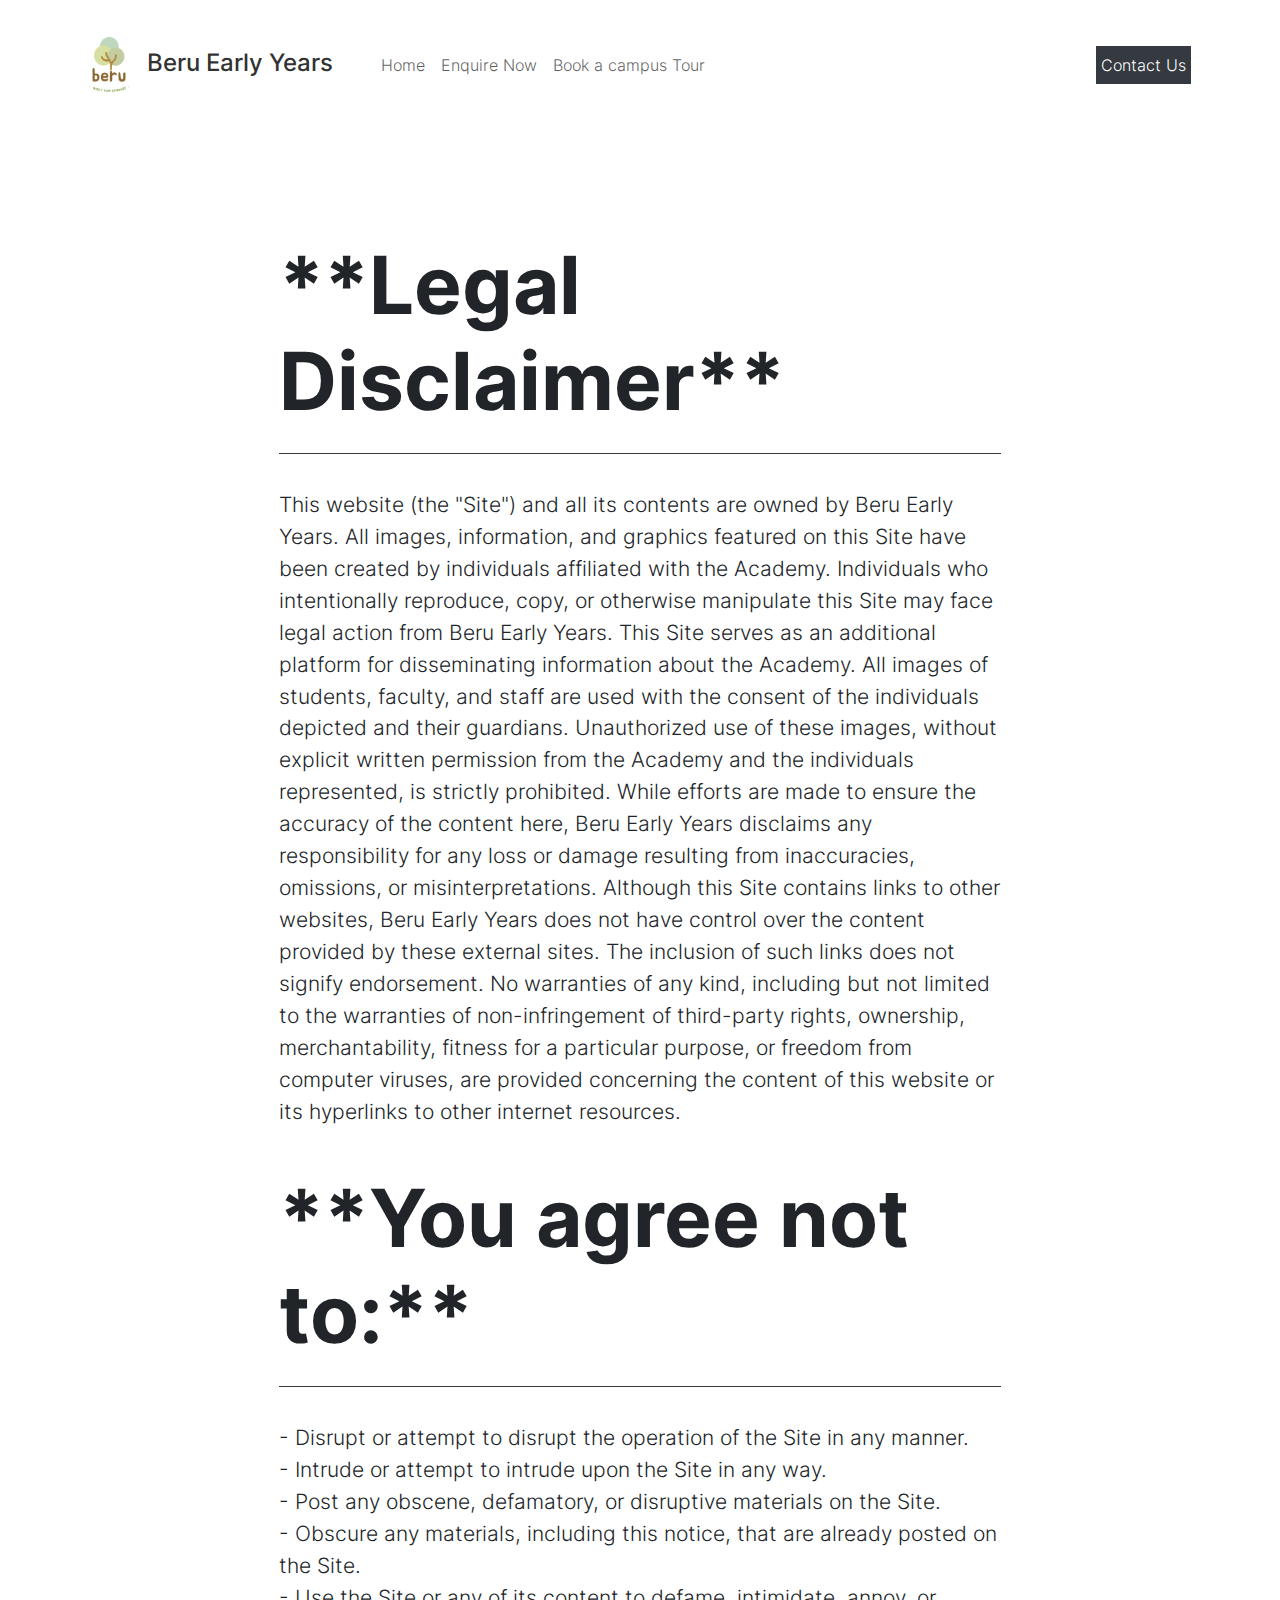
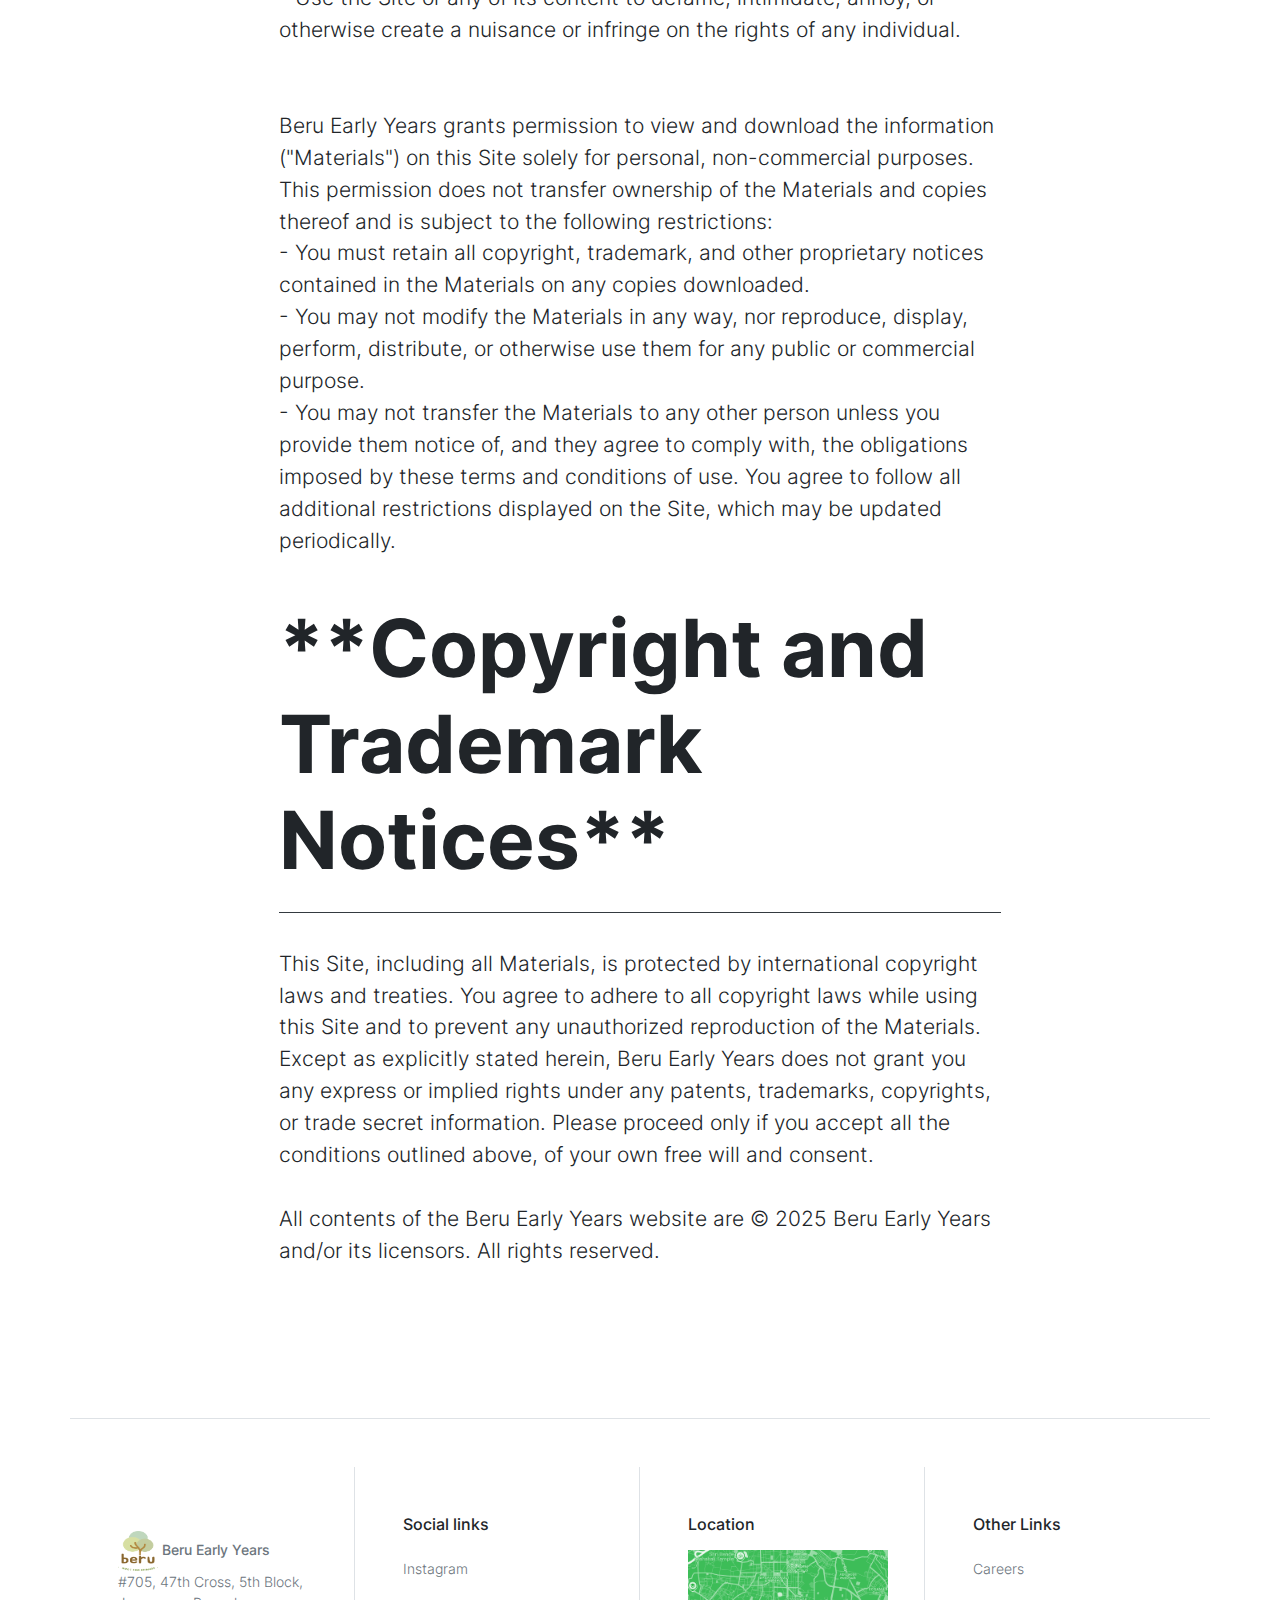
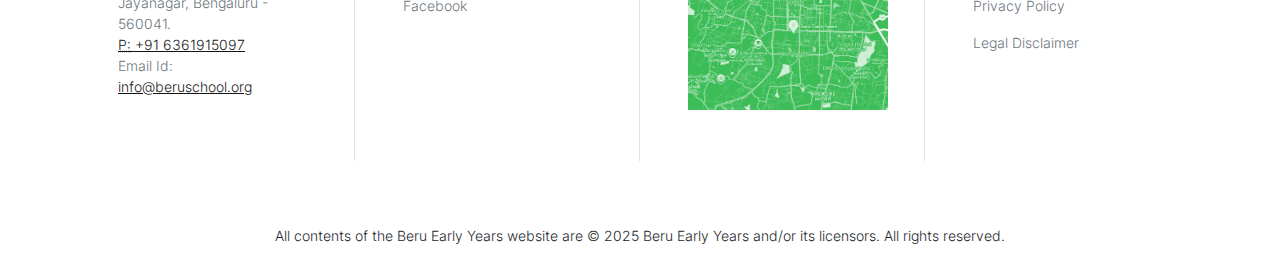
<file: legal_disclaimer.html>
<!doctype html>
<html class="h-100" lang="en">

<head>
  <meta charset="utf-8">
  <meta name="viewport" content="width=device-width,initial-scale=1,shrink-to-fit=no">
  
  <link rel="apple-touch-icon" sizes="180x180" href="img/apple-touch-icon.png">
  <link rel="icon" type="image/png" sizes="32x32" href="img/favicon-32x32.png">
  <link rel="icon" type="image/png" sizes="16x16" href="img/favicon-16x16.png">
  <link rel="icon" type="image/png" sizes="96x96" href="img/favicon.png">
  <meta name="author" content="Holger Koenemann">
  <meta name="generator" content="Eleventy v2.0.0">
  <meta name="HandheldFriendly" content="true">
  <title>Plain Content Sample Page</title>
  <link rel="stylesheet" href="css/theme.min.css">

  <style>
    /* inter-300 - latin */
    @font-face {
      font-family: 'Inter';
      font-style: normal;
      font-weight: 300;
      font-display: swap;
      src: local(''),
        url('./fonts/inter-v12-latin-300.woff2') format('woff2'),
        /* Chrome 26+, Opera 23+, Firefox 39+ */
        url('./fonts/inter-v12-latin-300.woff') format('woff');
      /* Chrome 6+, Firefox 3.6+, IE 9+, Safari 5.1+ */
    }

    @font-face {
      font-family: 'Inter';
      font-style: normal;
      font-weight: 500;
      font-display: swap;
      src: local(''),
        url('./fonts/inter-v12-latin-500.woff2') format('woff2'),
        /* Chrome 26+, Opera 23+, Firefox 39+ */
        url('./fonts/inter-v12-latin-500.woff') format('woff');
      /* Chrome 6+, Firefox 3.6+, IE 9+, Safari 5.1+ */
    }

    @font-face {
      font-family: 'Inter';
      font-style: normal;
      font-weight: 700;
      font-display: swap;
      src: local(''),
        url('./fonts/inter-v12-latin-700.woff2') format('woff2'),
        /* Chrome 26+, Opera 23+, Firefox 39+ */
        url('./fonts/inter-v12-latin-700.woff') format('woff');
      /* Chrome 6+, Firefox 3.6+, IE 9+, Safari 5.1+ */
    }
  </style>

</head>

<body data-bs-spy="scroll" data-bs-target="#navScroll">

  <nav id="navScroll" class="navbar navbar-expand-lg navbar-light" tabindex="0">
    <div class="container">
      <a class="navbar-brand pe-4 fs-4 " href="/">
        <!-- <svg xmlns="http://www.w3.org/2000/svg" width="32" height="32" fill="currentColor" class="bi bi-layers-half"
          viewbox="0 0 16 16">
          <path
            d="M8.235 1.559a.5.5 0 0 0-.47 0l-7.5 4a.5.5 0 0 0 0 .882L3.188 8 .264 9.559a.5.5 0 0 0 0 .882l7.5 4a.5.5 0 0 0 .47 0l7.5-4a.5.5 0 0 0 0-.882L12.813 8l2.922-1.559a.5.5 0 0 0 0-.882l-7.5-4zM8 9.433 1.562 6 8 2.567 14.438 6 8 9.433z" />
        </svg> -->
        <img src="img/Logo.png" width="40px" height="55px">&nbsp;
        <span class="ms-1 fw-bolder">Beru Early Years</span>
      </a>

      <button class="navbar-toggler" type="button" data-bs-toggle="collapse" data-bs-target="#navbarSupportedContent"
        aria-controls="navbarSupportedContent" aria-expanded="false" aria-label="Toggle navigation">
        <span class="navbar-toggler-icon"></span>
      </button>
      <div class="collapse navbar-collapse" id="navbarSupportedContent">
        <ul class="navbar-nav me-auto mb-2 mb-lg-0 ">
          
            <li class="nav-item">
              <a href="#" class=" nav-link "  aria-label="Brings you to the frontpage">
                  Home
              </a>
             <!--  <ul>
                  <li class="dropdown-item"><a href="index.html#programmes" class="nav-link">Programmes</a></li>
                  <li class="dropdown-item"><a href="index.html#About us" class="nav-link ">About us</a></li>
                  <li class="dropdown-item"><a href="index.html#gallery" class="nav-link ">Gallery</a></li>
                  <li class="dropdown-item"><a href="index.html#testimonials" class="nav-link">Testimonials</a></li>
                  <li class="dropdown-item"><a href="index.html#FAQ" class="nav-link">FAQ</a></li>
              </ul> -->
          
          </li>
          <li class="nav-item">
            <a class="nav-link" href="https://docs.google.com/forms/d/e/1FAIpQLScv7m14pBti-qy-n5neyMa0IvVb0p4gtMvOIA3ZNqGa-YQoVQ/viewform?usp=header" target="_blank" >
              Enquire Now
            </a>
          </li>
          <li class="nav-item">
            <a class="nav-link" href="https://docs.google.com/forms/d/e/1FAIpQLScOtAz9CvabJolJg4sXlfCif6yb1LtsaEArOM7_0RUkNsGF1A/viewform?embedded=true" target="_blank">
              Book a campus Tour
            </a>
          </li>
          <!-- <li class="nav-item">
            <a class="nav-link" href="#numbers">
              Numbers
            </a>
          </li>
          <li class="nav-item">
            <a class="nav-link" href="#gallery">
              Gallery
            </a>
          </li>
          <li class="nav-item">
            <a class="nav-link" href="#workwithus">
              Work with us
            </a>
          </li>
          <li class="nav-item">
            <a class="nav-link" href="#testimonials">
              Testimonials
            </a>
          </li>
 -->
        </ul>
        
        <!--popup start-->
       <!--  <script>
          document.getElementById("openPopup").addEventListener("click", function() {
              // Open the popup window
              window.open(
                  'https://docs.google.com/forms/d/e/1FAIpQLScOtAz9CvabJolJg4sXlfCif6yb1LtsaEArOM7_0RUkNsGF1A/viewform?embedded=true', 
                  'Popup', 
                  'width=600,height=500,scrollbars=yes,resizable=no,menubar=no,toolbar=no,status=no,fullscreen=no'
              );
          });
      </script> -->
        <!-- <a  onmouseleave="if (!window.__cfRLUnblockHandlers) return false; " onmouseenter="if (!window.__cfRLUnblockHandlers) return false; this.style.borderColor=&#39;#ffffff&#39;; this.style.backgroundColor=&#39;#ffffff&#39; this.style.color=&#39;#bf2c00&#39;" style="border-color:#2c2c2c; color:#2d2d2d;" id="openPopup" class="vc_general vc_btn3 vc_btn3-size-lg vc_btn3-shape-square vc_btn3-style-outline-custom btnPopup" onclick = "popup('', 'Popup', '600px', '500px', 'center', 'front', 'scrollbars=yes,resizable=no,menubar=no,toolbar=no,status=no,fullscreen=no')" title="" >Book a Campus Tour </a> -->


        <div class="col-auto">
          <a href="#" id="open-popup" class="btn btn-dark py-0 px-1 popup-trigger">Contact Us</a>
        </div>
        </div>
    </div>
  </nav>

  <main>
    <div class="py-vh-5 w-100 overflow-hidden" id="services">
      <div class="container">
        <div class="row d-flex justify-content-center">
          <div class="col-12 col-lg-10 col-xl-8">
            <h2 class="display-1 fw-bold border-bottom border-dark pb-4">**Legal Disclaimer**</h2>
            <p class="lead py-vh-2">This website (the "Site") and all its contents are owned by Beru Early Years. All images, information, and graphics featured on this Site have been created by individuals affiliated with the Academy.

              Individuals who intentionally reproduce, copy, or otherwise manipulate this Site may face legal action from Beru Early Years. This Site serves as an additional platform for disseminating information about the Academy. All images of students, faculty, and staff are used with the consent of the individuals depicted and their guardians. Unauthorized use of these images, without explicit written permission from the Academy and the individuals represented, is strictly prohibited.
              
              While efforts are made to ensure the accuracy of the content here, Beru Early Years disclaims any responsibility for any loss or damage resulting from inaccuracies, omissions, or misinterpretations. Although this Site contains links to other websites, Beru Early Years does not have control over the content provided by these external sites. The inclusion of such links does not signify endorsement.
              
              No warranties of any kind, including but not limited to the warranties of non-infringement of third-party rights, ownership, merchantability, fitness for a particular purpose, or freedom from computer viruses, are provided concerning the content of this website or its hyperlinks to other internet resources.
              
              

            </p>
          </div>
          <div class="col-12 col-lg-10 col-xl-8">
            <h2 class="display-1 fw-bold border-bottom border-dark pb-4">**You agree not to:**</h2>
            <p class="lead py-vh-2">- Disrupt or attempt to disrupt the operation of the Site in any manner.<br>

              - Intrude or attempt to intrude upon the Site in any way.<br>
              
              - Post any obscene, defamatory, or disruptive materials on the Site.<br>
              
              - Obscure any materials, including this notice, that are already posted on the Site.<br>
              
              - Use the Site or any of its content to defame, intimidate, annoy, or otherwise create a nuisance or infringe on the rights of any individual. <br>
              <br><br>
              
              Beru Early Years grants permission to view and download the information ("Materials") on this Site solely for personal, non-commercial purposes. This permission does not transfer ownership of the Materials and copies thereof and is subject to the following restrictions:<br>
              
              - You must retain all copyright, trademark, and other proprietary notices contained in the Materials on any copies downloaded.<br>
              
              - You may not modify the Materials in any way, nor reproduce, display, perform, distribute, or otherwise use them for any public or commercial purpose.<br>
              
              - You may not transfer the Materials to any other person unless you provide them notice of, and they agree to comply with, the obligations imposed by these terms and conditions of use. You agree to follow all additional restrictions displayed on the Site, which may be updated periodically.<br>

            </p>
          </div>
          <div class="col-12 col-lg-10 col-xl-8">
            <h2 class="display-1 fw-bold border-bottom border-dark pb-4">**Copyright and Trademark Notices**</h2>
            <p class="lead py-vh-2">This Site, including all Materials, is protected by international copyright laws and treaties. You agree to adhere to all copyright laws while using this Site and to prevent any unauthorized reproduction of the Materials. Except as explicitly stated herein, Beru Early Years does not grant you any express or implied rights under any patents, trademarks, copyrights, or trade secret information.

              Please proceed only if you accept all the conditions outlined above, of your own free will and consent.
              <br><br>
              
              All contents of the Beru Early Years website are © 2025 Beru Early Years and/or its licensors. All rights reserved.
              
              

            </p>
          </div>
          
            </div>
          </div>
        </div>
      </div>
    </div>

  </main>

  <footer>
    <div class="container small border-top">
      <div class="row py-5 d-flex justify-content-between">

        <div class="col-12 col-lg-6 col-xl-3 border-end p-5">

          <address class="text-secondary mt-3">
            <img src="img/Logo.png" width="40px" height="40px">     
            <strong>Beru Early Years</strong><br>
            #705, 47th Cross, 5th Block,<br>
            Jayanagar, Bengaluru - 560041.<br>
            <a href="tel:6361915097"><abbr title="Phone">P:</abbr>
            +91 6361915097</a><br>
            Email Id:<a href="mailto:info@beruschool.org"> info@beruschool.org</a>
          </address>
        </div>
        <div class="col-12 col-lg-6 col-xl-3 border-end p-5">
          <h3 class="h6 mb-3">Social links</h3>
          <ul class="nav flex-column">
            <li class="nav-item">
              <a class="nav-link link-secondary ps-0" aria-current="page" href="https://instagram.com/beruearlyyears?igshid=YmMyMTA2M2Y=" target="_blank">Instagram</a>
            </li>
            <li class="nav-item">
              <a class="nav-link link-secondary ps-0" href="https://www.facebook.com/profile.php?id=100092569322259&mibextid=ZbWKwL" target="_blank">Facebook</a>
            </li>
            <!-- <li class="nav-item">
              <a class="nav-link link-secondary ps-0" href="#">Sed odio cras</a>
            </li>
            <li class="nav-item">
              <a class="nav-link link-secondary ps-0" href="#">Commodo tortor ac</a>
            </li> -->
          </ul>
        </div>
        <div class="col-12 col-lg-6 col-xl-3 border-end p-5">
          <h3 class="h6 mb-3">Location</h3>
          <ul class="nav flex-column">
           <a href="https://maps.app.goo.gl/1VVn7oKiHAgjoPk46" target="_blank"><img src ="img/map.png" height="160px" width="200px"></a>
          </ul>
        </div>
        <div class="col-12 col-lg-6 col-xl-3 p-5">
          <h3 class="h6 mb-3">Other Links</h3>
          <ul class="nav flex-column">
            <li class="nav-item">
              <a class="nav-link link-secondary ps-0" aria-current="page" href="https://docs.google.com/forms/d/e/1FAIpQLSdaOHa6IN0YzpywO9x61Z5kMyuzBH-y7A7-GeajBg3G9dluWw/viewform?usp=sf_link " target="_blank">Careers</a>
              <a class="nav-link link-secondary ps-0" aria-current="page" href="Privacy Policy.html">Privacy Policy</a>
              <a class="nav-link link-secondary ps-0" aria-current="page" href="legal_disclaimer.html">Legal Disclaimer
                </a>
            </li>
          </ul>
        </div>
      </div>
    </div>

    <div class="container text-center py-3 small"> All contents of the Beru Early Years website are © 2025 Beru Early Years and/or its licensors. All rights reserved.
    </div>
  </footer>

  <script src="js/bootstrap.bundle.min.js"></script>
  <script src="js/aos.js"></script>
  <script>
    AOS.init({
      duration: 800, // values from 0 to 3000, with step 50ms
    });
  </script>

  <script>
    let scrollpos = window.scrollY;
    const header = document.querySelector(".navbar");
    const header_height = header.offsetHeight;

    const add_class_on_scroll = () => header.classList.add("scrolled", "shadow-sm");
    const remove_class_on_scroll = () => header.classList.remove("scrolled", "shadow-sm");

    window.addEventListener('scroll', function () {
      scrollpos = window.scrollY;

      if (scrollpos >= header_height) { add_class_on_scroll(); }
      else { remove_class_on_scroll(); }

      console.log(scrollpos);
    })
  </script>

</body>

</html>
</file>
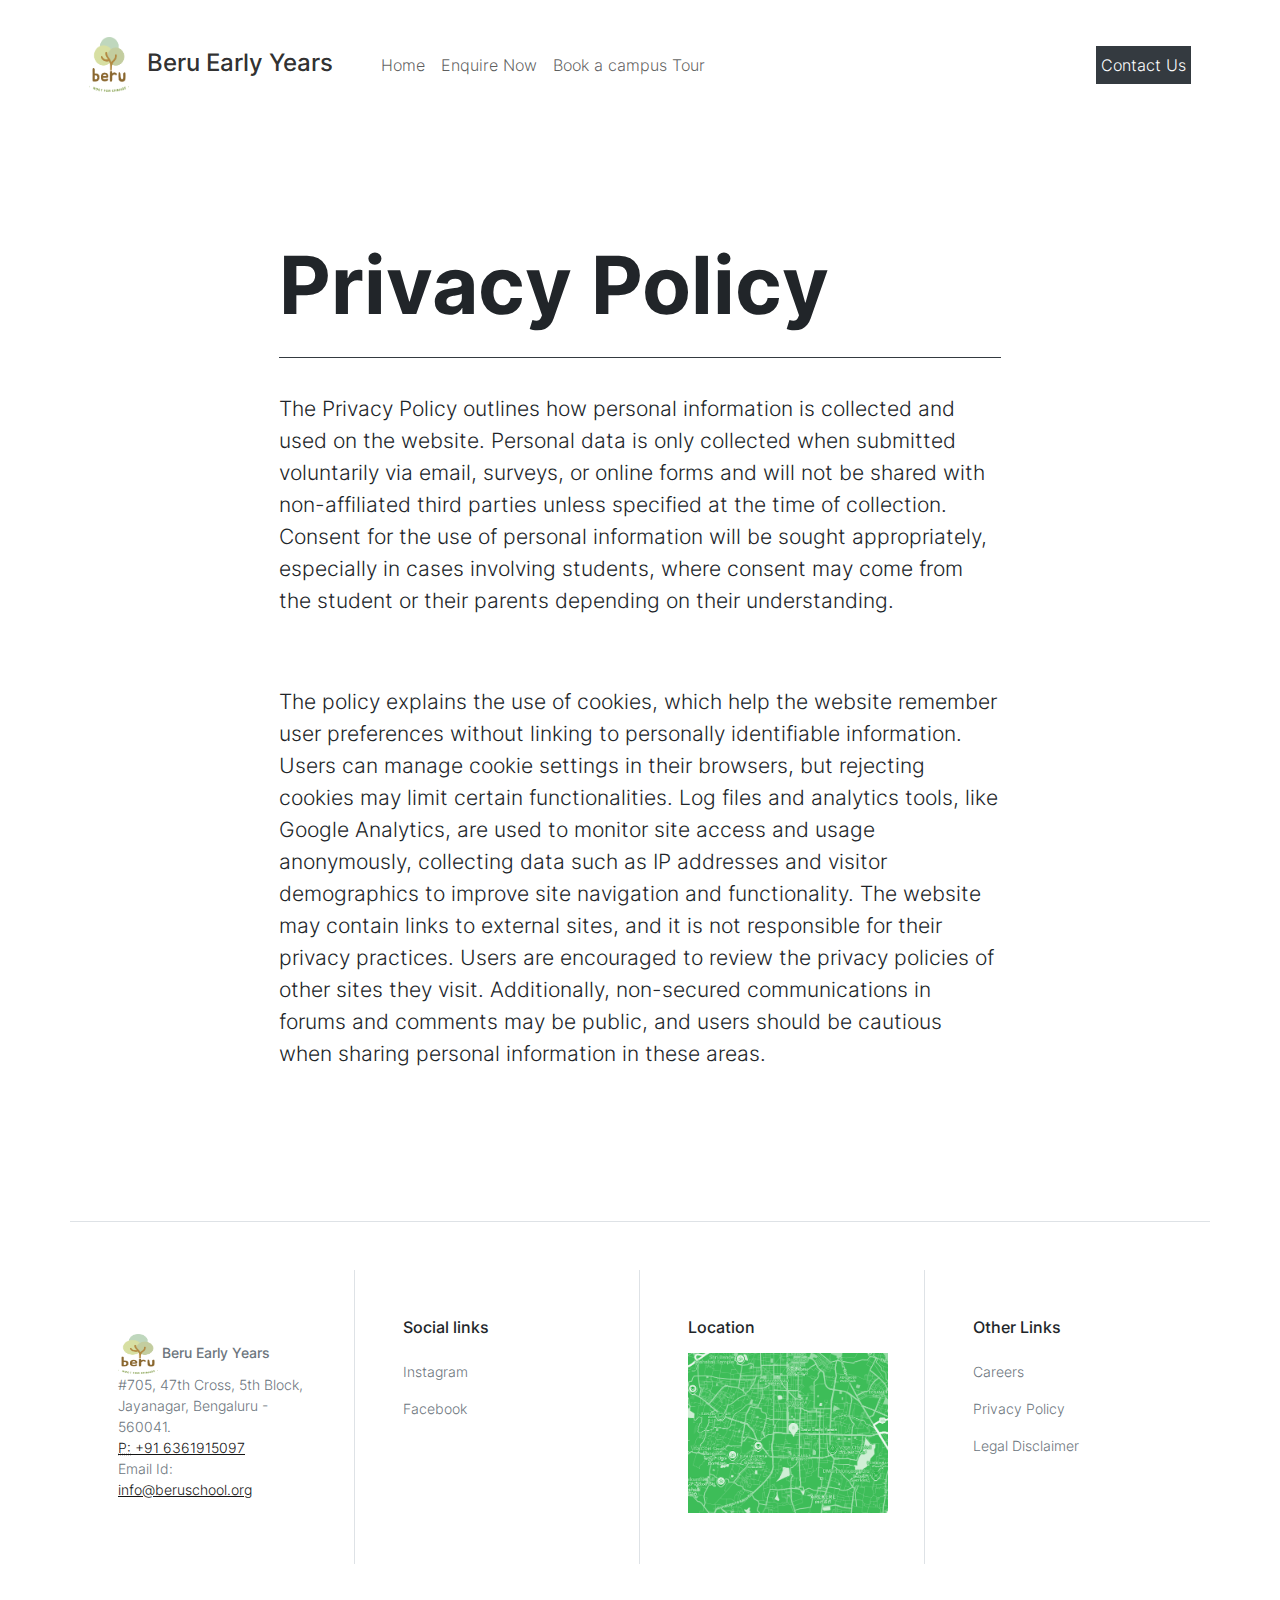
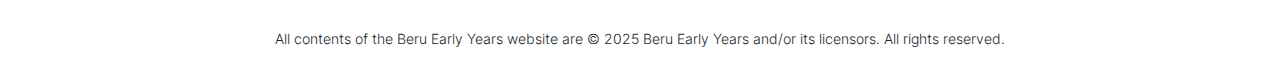
<file: Privacy Policy.html>
<!doctype html>
<html class="h-100" lang="en">

<head>
  <meta charset="utf-8">
  <meta name="viewport" content="width=device-width,initial-scale=1,shrink-to-fit=no">
  
  <link rel="apple-touch-icon" sizes="180x180" href="img/apple-touch-icon.png">
  <link rel="icon" type="image/png" sizes="32x32" href="img/favicon-32x32.png">
  <link rel="icon" type="image/png" sizes="16x16" href="img/favicon-16x16.png">
  <link rel="icon" type="image/png" sizes="96x96" href="img/favicon.png">
  <meta name="author" content="Holger Koenemann">
  <meta name="generator" content="Eleventy v2.0.0">
  <meta name="HandheldFriendly" content="true">
  <title>Plain Content Sample Page</title>
  <link rel="stylesheet" href="css/theme.min.css">

  <style>
    /* inter-300 - latin */
    @font-face {
      font-family: 'Inter';
      font-style: normal;
      font-weight: 300;
      font-display: swap;
      src: local(''),
        url('./fonts/inter-v12-latin-300.woff2') format('woff2'),
        /* Chrome 26+, Opera 23+, Firefox 39+ */
        url('./fonts/inter-v12-latin-300.woff') format('woff');
      /* Chrome 6+, Firefox 3.6+, IE 9+, Safari 5.1+ */
    }

    @font-face {
      font-family: 'Inter';
      font-style: normal;
      font-weight: 500;
      font-display: swap;
      src: local(''),
        url('./fonts/inter-v12-latin-500.woff2') format('woff2'),
        /* Chrome 26+, Opera 23+, Firefox 39+ */
        url('./fonts/inter-v12-latin-500.woff') format('woff');
      /* Chrome 6+, Firefox 3.6+, IE 9+, Safari 5.1+ */
    }

    @font-face {
      font-family: 'Inter';
      font-style: normal;
      font-weight: 700;
      font-display: swap;
      src: local(''),
        url('./fonts/inter-v12-latin-700.woff2') format('woff2'),
        /* Chrome 26+, Opera 23+, Firefox 39+ */
        url('./fonts/inter-v12-latin-700.woff') format('woff');
      /* Chrome 6+, Firefox 3.6+, IE 9+, Safari 5.1+ */
    }
  </style>

</head>

<body data-bs-spy="scroll" data-bs-target="#navScroll">

  <nav id="navScroll" class="navbar navbar-expand-lg navbar-light" tabindex="0">
    <div class="container">
      <a class="navbar-brand pe-4 fs-4 " href="/">
        <!-- <svg xmlns="http://www.w3.org/2000/svg" width="32" height="32" fill="currentColor" class="bi bi-layers-half"
          viewbox="0 0 16 16">
          <path
            d="M8.235 1.559a.5.5 0 0 0-.47 0l-7.5 4a.5.5 0 0 0 0 .882L3.188 8 .264 9.559a.5.5 0 0 0 0 .882l7.5 4a.5.5 0 0 0 .47 0l7.5-4a.5.5 0 0 0 0-.882L12.813 8l2.922-1.559a.5.5 0 0 0 0-.882l-7.5-4zM8 9.433 1.562 6 8 2.567 14.438 6 8 9.433z" />
        </svg> -->
        <img src="img/Logo.png" width="40px" height="55px">&nbsp;
        <span class="ms-1 fw-bolder">Beru Early Years</span>
      </a>

      <button class="navbar-toggler" type="button" data-bs-toggle="collapse" data-bs-target="#navbarSupportedContent"
        aria-controls="navbarSupportedContent" aria-expanded="false" aria-label="Toggle navigation">
        <span class="navbar-toggler-icon"></span>
      </button>
      <div class="collapse navbar-collapse" id="navbarSupportedContent">
        <ul class="navbar-nav me-auto mb-2 mb-lg-0 ">
          
            <li class="nav-item">
              <a href="#" class=" nav-link "  aria-label="Brings you to the frontpage">
                  Home
              </a>
             <!--  <ul>
                  <li class="dropdown-item"><a href="index.html#programmes" class="nav-link">Programmes</a></li>
                  <li class="dropdown-item"><a href="index.html#About us" class="nav-link ">About us</a></li>
                  <li class="dropdown-item"><a href="index.html#gallery" class="nav-link ">Gallery</a></li>
                  <li class="dropdown-item"><a href="index.html#testimonials" class="nav-link">Testimonials</a></li>
                  <li class="dropdown-item"><a href="index.html#FAQ" class="nav-link">FAQ</a></li>
              </ul> -->
          
          </li>
          <li class="nav-item">
            <a class="nav-link" href="https://docs.google.com/forms/d/e/1FAIpQLScv7m14pBti-qy-n5neyMa0IvVb0p4gtMvOIA3ZNqGa-YQoVQ/viewform?usp=header" target="_blank" >
              Enquire Now
            </a>
          </li>
          <li class="nav-item">
            <a class="nav-link" href="https://docs.google.com/forms/d/e/1FAIpQLScOtAz9CvabJolJg4sXlfCif6yb1LtsaEArOM7_0RUkNsGF1A/viewform?embedded=true" target="_blank">
              Book a campus Tour
            </a>
          </li>
          <!-- <li class="nav-item">
            <a class="nav-link" href="#numbers">
              Numbers
            </a>
          </li>
          <li class="nav-item">
            <a class="nav-link" href="#gallery">
              Gallery
            </a>
          </li>
          <li class="nav-item">
            <a class="nav-link" href="#workwithus">
              Work with us
            </a>
          </li>
          <li class="nav-item">
            <a class="nav-link" href="#testimonials">
              Testimonials
            </a>
          </li>
 -->
        </ul>
        
        <!--popup start-->
       <!--  <script>
          document.getElementById("openPopup").addEventListener("click", function() {
              // Open the popup window
              window.open(
                  'https://docs.google.com/forms/d/e/1FAIpQLScOtAz9CvabJolJg4sXlfCif6yb1LtsaEArOM7_0RUkNsGF1A/viewform?embedded=true', 
                  'Popup', 
                  'width=600,height=500,scrollbars=yes,resizable=no,menubar=no,toolbar=no,status=no,fullscreen=no'
              );
          });
      </script> -->
        <!-- <a  onmouseleave="if (!window.__cfRLUnblockHandlers) return false; " onmouseenter="if (!window.__cfRLUnblockHandlers) return false; this.style.borderColor=&#39;#ffffff&#39;; this.style.backgroundColor=&#39;#ffffff&#39; this.style.color=&#39;#bf2c00&#39;" style="border-color:#2c2c2c; color:#2d2d2d;" id="openPopup" class="vc_general vc_btn3 vc_btn3-size-lg vc_btn3-shape-square vc_btn3-style-outline-custom btnPopup" onclick = "popup('', 'Popup', '600px', '500px', 'center', 'front', 'scrollbars=yes,resizable=no,menubar=no,toolbar=no,status=no,fullscreen=no')" title="" >Book a Campus Tour </a> -->


        <div class="col-auto">
          <a href="#" id="open-popup" class="btn btn-dark py-0 px-1 popup-trigger">Contact Us</a>
        </div>
        </div>
    </div>
  </nav>

  <main>
    <div class="py-vh-5 w-100 overflow-hidden" id="services">
      <div class="container">
        <div class="row d-flex justify-content-center">
          <div class="col-12 col-lg-10 col-xl-8">
            <h2 class="display-1 fw-bold border-bottom border-dark pb-4">Privacy Policy</h2>
            <p class="lead py-vh-2">The Privacy Policy outlines how personal information is collected and used on the website. Personal data is only collected when submitted voluntarily via email, surveys, or online forms and will not be shared with non-affiliated third parties unless specified at the time of collection. Consent for the use of personal information will be sought appropriately, especially in cases involving students, where consent may come from the student or their parents depending on their understanding.

            </p>
          </div>
          <div class="col-12 col-lg-10 col-xl-8">
            <p class="lead py-vh-2">The policy explains the use of cookies, which help the website remember user preferences without linking to personally identifiable information. Users can manage cookie settings in their browsers, but rejecting cookies may limit certain functionalities.

              Log files and analytics tools, like Google Analytics, are used to monitor site access and usage anonymously, collecting data such as IP addresses and visitor demographics to improve site navigation and functionality.
              
              The website may contain links to external sites, and it is not responsible for their privacy practices. Users are encouraged to review the privacy policies of other sites they visit. Additionally, non-secured communications in forums and comments may be public, and users should be cautious when sharing personal information in these areas.

            </p>
          </div>

          
            </div>
          </div>
        </div>
      </div>
    </div>

  </main>

  <footer>
    <div class="container small border-top">
      <div class="row py-5 d-flex justify-content-between">

        <div class="col-12 col-lg-6 col-xl-3 border-end p-5">

          <address class="text-secondary mt-3">
            <img src="img/Logo.png" width="40px" height="40px">     
            <strong>Beru Early Years</strong><br>
            #705, 47th Cross, 5th Block,<br>
            Jayanagar, Bengaluru - 560041.<br>
            <a href="tel:6361915097"><abbr title="Phone">P:</abbr>
            +91 6361915097</a><br>
            Email Id:<a href="mailto:info@beruschool.org"> info@beruschool.org</a>
          </address>
        </div>
        <div class="col-12 col-lg-6 col-xl-3 border-end p-5">
          <h3 class="h6 mb-3">Social links</h3>
          <ul class="nav flex-column">
            <li class="nav-item">
              <a class="nav-link link-secondary ps-0" aria-current="page" href="https://instagram.com/beruearlyyears?igshid=YmMyMTA2M2Y=" target="_blank">Instagram</a>
            </li>
            <li class="nav-item">
              <a class="nav-link link-secondary ps-0" href="https://www.facebook.com/profile.php?id=100092569322259&mibextid=ZbWKwL" target="_blank">Facebook</a>
            </li>
            <!-- <li class="nav-item">
              <a class="nav-link link-secondary ps-0" href="#">Sed odio cras</a>
            </li>
            <li class="nav-item">
              <a class="nav-link link-secondary ps-0" href="#">Commodo tortor ac</a>
            </li> -->
          </ul>
        </div>
        <div class="col-12 col-lg-6 col-xl-3 border-end p-5">
          <h3 class="h6 mb-3">Location</h3>
          <ul class="nav flex-column">
           <a href="https://maps.app.goo.gl/1VVn7oKiHAgjoPk46" target="_blank"><img src ="img/map.png" height="160px" width="200px"></a>
          </ul>
        </div>
        <div class="col-12 col-lg-6 col-xl-3 p-5">
          <h3 class="h6 mb-3">Other Links</h3>
          <ul class="nav flex-column">
            <li class="nav-item">
              <a class="nav-link link-secondary ps-0" aria-current="page" href="https://docs.google.com/forms/d/e/1FAIpQLSdaOHa6IN0YzpywO9x61Z5kMyuzBH-y7A7-GeajBg3G9dluWw/viewform?usp=sf_link " target="_blank">Careers</a>
              <a class="nav-link link-secondary ps-0" aria-current="page" href="Privacy Policy.html">Privacy Policy</a>
              <a class="nav-link link-secondary ps-0" aria-current="page" href="legal_disclaimer.html">Legal Disclaimer
                </a>
            </li>
          </ul>
        </div>
      </div>
    </div>

    <div class="container text-center py-3 small"> All contents of the Beru Early Years website are © 2025 Beru Early Years and/or its licensors. All rights reserved.
    </div>
  </footer>

  <script src="js/bootstrap.bundle.min.js"></script>
  <script src="js/aos.js"></script>
  <script>
    AOS.init({
      duration: 800, // values from 0 to 3000, with step 50ms
    });
  </script>

  <script>
    let scrollpos = window.scrollY;
    const header = document.querySelector(".navbar");
    const header_height = header.offsetHeight;

    const add_class_on_scroll = () => header.classList.add("scrolled", "shadow-sm");
    const remove_class_on_scroll = () => header.classList.remove("scrolled", "shadow-sm");

    window.addEventListener('scroll', function () {
      scrollpos = window.scrollY;

      if (scrollpos >= header_height) { add_class_on_scroll(); }
      else { remove_class_on_scroll(); }

      console.log(scrollpos);
    })
  </script>

</body>

</html>
</file>
<file: css/theme.min.css>
/*!
 * Bootstrap v5.2.0-beta1 (https://getbootstrap.com/)
 * Copyright 2011-2022 The Bootstrap Authors
 * Copyright 2011-2022 Twitter, Inc.
 * Licensed under MIT (https://github.com/twbs/bootstrap/blob/main/LICENSE)
 */:root{--bs-blue:#1717e5;--bs-indigo:#6610f2;--bs-purple:#6f42c1;--bs-pink:#d63384;--bs-red:#dc3545;--bs-orange:#fd7e14;--bs-yellow:#ffc107;--bs-green:#198754;--bs-teal:#20c997;--bs-cyan:#0dcaf0;--bs-white:#fff;--bs-gray:#6c757d;--bs-gray-dark:#343a40;--bs-gray-100:#f8f9fa;--bs-gray-200:#e9ecef;--bs-gray-300:#dee2e6;--bs-gray-400:#ced4da;--bs-gray-500:#adb5bd;--bs-gray-600:#6c757d;--bs-gray-700:#495057;--bs-gray-800:#343a40;--bs-gray-900:#212529;--bs-primary:#151515;--bs-secondary:#6c757d;--bs-success:#198754;--bs-info:#0dcaf0;--bs-warning:#fd7e14;--bs-danger:#dc3545;--bs-light:#f8f9fa;--bs-dark:#343a40;--bs-primary-rgb:21,21,21;--bs-secondary-rgb:108,117,125;--bs-success-rgb:25,135,84;--bs-info-rgb:13,202,240;--bs-warning-rgb:253,126,20;--bs-danger-rgb:220,53,69;--bs-light-rgb:248,249,250;--bs-dark-rgb:52,58,64;--bs-white-rgb:255,255,255;--bs-black-rgb:21,21,21;--bs-body-color-rgb:33,37,41;--bs-body-bg-rgb:255,255,255;--bs-font-sans-serif:"Inter",system-ui,-apple-system,"Segoe UI",Roboto,"Helvetica Neue",Arial,"Noto Sans",sans-serif,"Apple Color Emoji","Segoe UI Emoji","Segoe UI Symbol","Noto Color Emoji";--bs-font-monospace:SFMono-Regular,Menlo,Monaco,Consolas,"Liberation Mono","Courier New",monospace;--bs-gradient:linear-gradient(180deg, rgba(255, 255, 255, 0.15), rgba(255, 255, 255, 0));--bs-body-font-family:var(--bs-font-sans-serif);--bs-body-font-size:1rem;--bs-body-font-weight:300;--bs-body-line-height:1.5;--bs-body-color:#212529;--bs-body-bg:#fff;--bs-border-width:1px;--bs-border-style:solid;--bs-border-color:#dee2e6;--bs-border-color-translucent:rgba(21, 21, 21, 0.175);--bs-border-radius:0px;--bs-border-radius-sm:0.25rem;--bs-border-radius-lg:0.5rem;--bs-border-radius-xl:1rem;--bs-border-radius-2xl:2rem;--bs-border-radius-pill:50rem;--bs-link-color:#151515;--bs-link-hover-color:#111111;--bs-code-color:#d63384;--bs-highlight-bg:#fff3cd}*,::after,::before{box-sizing:border-box}@media (prefers-reduced-motion:no-preference){:root{scroll-behavior:smooth}}body{margin:0;font-family:var(--bs-body-font-family);font-size:var(--bs-body-font-size);font-weight:var(--bs-body-font-weight);line-height:var(--bs-body-line-height);color:var(--bs-body-color);text-align:var(--bs-body-text-align);background-color:var(--bs-body-bg);-webkit-text-size-adjust:100%;-webkit-tap-highlight-color:rgba(21,21,21,0)}hr{margin:1rem 0;color:inherit;border:0;border-top:1px solid;opacity:.25}.h1,.h2,.h3,.h4,.h5,.h6,h1,h2,h3,h4,h5,h6{margin-top:0;margin-bottom:.5rem;font-weight:500;line-height:1.2;color:var(--bs-heading-color)}.h1,h1{font-size:calc(1.375rem + 1.5vw)}@media (min-width:1200px){.h1,h1{font-size:2.5rem}}.h2,h2{font-size:calc(1.325rem + .9vw)}@media (min-width:1200px){.h2,h2{font-size:2rem}}.h3,h3{font-size:calc(1.3rem + .6vw)}@media (min-width:1200px){.h3,h3{font-size:1.75rem}}.h4,h4{font-size:calc(1.275rem + .3vw)}@media (min-width:1200px){.h4,h4{font-size:1.5rem}}.h5,h5{font-size:1.25rem}.h6,h6{font-size:1rem}p{margin-top:0;margin-bottom:1rem}abbr[title]{text-decoration:underline dotted;cursor:help;text-decoration-skip-ink:none}address{margin-bottom:1rem;font-style:normal;line-height:inherit}ul{padding-left:2rem}ul{margin-top:0;margin-bottom:1rem}ul ul{margin-bottom:0}blockquote{margin:0 0 1rem}b,strong{font-weight:bolder}.small,small{font-size:.875em}a{color:var(--bs-link-color);text-decoration:underline}a:hover{color:var(--bs-link-hover-color)}a:not([href]):not([class]),a:not([href]):not([class]):hover{color:inherit;text-decoration:none}code{font-family:var(--bs-font-monospace);font-size:1em}code{font-size:.875em;color:var(--bs-code-color);word-wrap:break-word}a>code{color:inherit}figure{margin:0 0 1rem}img,svg{vertical-align:middle}label{display:inline-block}button{border-radius:0}button:focus:not(:focus-visible){outline:0}button,input{margin:0;font-family:inherit;font-size:inherit;line-height:inherit}button{text-transform:none}[type=button],[type=submit],button{-webkit-appearance:button}[type=button]:not(:disabled),[type=submit]:not(:disabled),button:not(:disabled){cursor:pointer}::-moz-focus-inner{padding:0;border-style:none}::-webkit-datetime-edit-day-field,::-webkit-datetime-edit-fields-wrapper,::-webkit-datetime-edit-hour-field,::-webkit-datetime-edit-minute,::-webkit-datetime-edit-month-field,::-webkit-datetime-edit-text,::-webkit-datetime-edit-year-field{padding:0}::-webkit-inner-spin-button{height:auto}::-webkit-search-decoration{-webkit-appearance:none}::-webkit-color-swatch-wrapper{padding:0}::file-selector-button{font:inherit;-webkit-appearance:button}[hidden]{display:none!important}.lead{font-size:calc(1.258rem + .096vw);font-weight:300}@media (min-width:1200px){.lead{font-size:1.33rem}}.display-1{font-size:calc(1.625rem + 4.5vw);font-weight:300;line-height:1.2}@media (min-width:1200px){.display-1{font-size:5rem}}.display-2{font-size:calc(1.575rem + 3.9vw);font-weight:300;line-height:1.2}@media (min-width:1200px){.display-2{font-size:4.5rem}}.display-3{font-size:calc(1.525rem + 3.3vw);font-weight:300;line-height:1.2}@media (min-width:1200px){.display-3{font-size:4rem}}.display-4{font-size:calc(1.475rem + 2.7vw);font-weight:300;line-height:1.2}@media (min-width:1200px){.display-4{font-size:3.5rem}}.display-5{font-size:calc(1.425rem + 2.1vw);font-weight:300;line-height:1.2}@media (min-width:1200px){.display-5{font-size:3rem}}.display-6{font-size:calc(1.375rem + 1.5vw);font-weight:300;line-height:1.2}@media (min-width:1200px){.display-6{font-size:2.5rem}}.list-unstyled{padding-left:0;list-style:none}.blockquote{margin-bottom:1rem;font-size:1.25rem}.blockquote>:last-child{margin-bottom:0}.blockquote-footer{margin-top:-1rem;margin-bottom:1rem;font-size:.875em;color:#6c757d}.blockquote-footer::before{content:"\2014\00A0"}.img-fluid{max-width:100%;height:auto}.figure{display:inline-block}.container,.container-fluid{--bs-gutter-x:3vw;--bs-gutter-y:0;width:100%;padding-right:calc(var(--bs-gutter-x) * .5);padding-left:calc(var(--bs-gutter-x) * .5);margin-right:auto;margin-left:auto}@media (min-width:576px){.container{max-width:540px}}@media (min-width:768px){.container{max-width:720px}}@media (min-width:992px){.container{max-width:960px}}@media (min-width:1200px){.container{max-width:1140px}}@media (min-width:1680px){.container{max-width:1600px}}.row{--bs-gutter-x:3vw;--bs-gutter-y:0;display:flex;flex-wrap:wrap;margin-top:calc(-1 * var(--bs-gutter-y));margin-right:calc(-.5 * var(--bs-gutter-x));margin-left:calc(-.5 * var(--bs-gutter-x))}.row>*{flex-shrink:0;width:100%;max-width:100%;padding-right:calc(var(--bs-gutter-x) * .5);padding-left:calc(var(--bs-gutter-x) * .5);margin-top:var(--bs-gutter-y)}.col{flex:1 0 0%}.row-cols-1>*{flex:0 0 auto;width:100%}.col-auto{flex:0 0 auto;width:auto}.col-4{flex:0 0 auto;width:33.33333%}.col-5{flex:0 0 auto;width:41.66667%}.col-6{flex:0 0 auto;width:50%}.col-7{flex:0 0 auto;width:58.33333%}.col-10{flex:0 0 auto;width:83.33333%}.col-12{flex:0 0 auto;width:100%}.g-0,.gx-0{--bs-gutter-x:0}.g-0{--bs-gutter-y:0}.gx-3{--bs-gutter-x:1rem}.gx-4{--bs-gutter-x:1.5rem}.g-5,.gx-5{--bs-gutter-x:3rem}.g-5{--bs-gutter-y:3rem}@media (min-width:768px){.col-md{flex:1 0 0%}.row-cols-md-2>*{flex:0 0 auto;width:50%}.col-md-auto{flex:0 0 auto;width:auto}.col-md-2{flex:0 0 auto;width:16.66667%}.col-md-3{flex:0 0 auto;width:25%}.col-md-4{flex:0 0 auto;width:33.33333%}.col-md-5{flex:0 0 auto;width:41.66667%}.col-md-6{flex:0 0 auto;width:50%}.col-md-7{flex:0 0 auto;width:58.33333%}.col-md-9{flex:0 0 auto;width:75%}.col-md-11{flex:0 0 auto;width:91.66667%}.offset-md-1{margin-left:8.33333%}}@media (min-width:992px){.col-lg-3{flex:0 0 auto;width:25%}.col-lg-4{flex:0 0 auto;width:33.33333%}.col-lg-5{flex:0 0 auto;width:41.66667%}.col-lg-6{flex:0 0 auto;width:50%}.col-lg-7{flex:0 0 auto;width:58.33333%}.col-lg-8{flex:0 0 auto;width:66.66667%}.col-lg-10{flex:0 0 auto;width:83.33333%}.col-lg-12{flex:0 0 auto;width:100%}.offset-lg-1{margin-left:8.33333%}}@media (min-width:1200px){.col-xl-3{flex:0 0 auto;width:25%}.col-xl-4{flex:0 0 auto;width:33.33333%}.col-xl-6{flex:0 0 auto;width:50%}.col-xl-8{flex:0 0 auto;width:66.66667%}}.form-label{margin-bottom:.5rem}.form-text{margin-top:.25rem;font-size:.875em;color:rgba(var(--bs-body-color-rgb),.75)}.form-control{display:block;width:100%;padding:.375rem .75rem;font-size:1rem;font-weight:300;line-height:1.5;color:#212529;background-color:#fff;background-clip:padding-box;border:1px solid #ced4da;appearance:none;border-radius:0;transition:border-color .15s ease-in-out,box-shadow .15s ease-in-out}@media (prefers-reduced-motion:reduce){.form-control{transition:none}}.form-control:focus{color:#212529;background-color:#fff;border-color:#8a8a8a;outline:0;box-shadow:0 0 0 .25rem rgba(21,21,21,.25)}.form-control::-webkit-date-and-time-value{height:1.5em}.form-control::placeholder{color:#6c757d;opacity:1}.form-control:disabled{background-color:#e9ecef;opacity:1}.form-control::file-selector-button{padding:.375rem .75rem;margin:-.375rem -.75rem;margin-inline-end:.75rem;color:#212529;background-color:#e9ecef;pointer-events:none;border-color:inherit;border-style:solid;border-width:0;border-inline-end-width:1px;border-radius:0;transition:color .15s ease-in-out,background-color .15s ease-in-out,border-color .15s ease-in-out,box-shadow .15s ease-in-out}@media (prefers-reduced-motion:reduce){.form-control::file-selector-button{transition:none}}.form-control:hover:not(:disabled):not([readonly])::file-selector-button{background-color:#dde0e3}.form-control-lg{min-height:calc(1.5em + 1rem + 2px);padding:.5rem 1rem;font-size:1.25rem;border-radius:.5rem}.form-control-lg::file-selector-button{padding:.5rem 1rem;margin:-.5rem -1rem;margin-inline-end:1rem}.form-check{display:block;min-height:1.5rem;padding-left:1.5em;margin-bottom:.125rem}.form-check .form-check-input{float:left;margin-left:-1.5em}.form-check-input{width:1em;height:1em;margin-top:.25em;vertical-align:top;background-color:#fff;background-repeat:no-repeat;background-position:center;background-size:contain;border:1px solid rgba(21,21,21,.25);appearance:none;print-color-adjust:exact}.form-check-input[type=checkbox]{border-radius:.25em}.form-check-input:active{filter:brightness(90%)}.form-check-input:focus{border-color:#8a8a8a;outline:0;box-shadow:0 0 0 .25rem rgba(21,21,21,.25)}.form-check-input:checked{background-color:#151515;border-color:#151515}.form-check-input:checked[type=checkbox]{background-image:url("data:image/svg+xml,%3csvg xmlns='http://www.w3.org/2000/svg' viewBox='0 0 20 20'%3e%3cpath fill='none' stroke='%23fff' stroke-linecap='round' stroke-linejoin='round' stroke-width='3' d='m6 10 3 3 6-6'/%3e%3c/svg%3e")}.form-check-input[type=checkbox]:indeterminate{background-color:#151515;border-color:#151515;background-image:url("data:image/svg+xml,%3csvg xmlns='http://www.w3.org/2000/svg' viewBox='0 0 20 20'%3e%3cpath fill='none' stroke='%23fff' stroke-linecap='round' stroke-linejoin='round' stroke-width='3' d='M6 10h8'/%3e%3c/svg%3e")}.form-check-input:disabled{pointer-events:none;filter:none;opacity:.5}.form-check-input:disabled~.form-check-label{cursor:default;opacity:.5}.form-floating{position:relative}.form-floating>.form-control{height:calc(3.5rem + 2px);line-height:1.25}.form-floating>label{position:absolute;top:0;left:0;height:100%;padding:1rem .75rem;pointer-events:none;border:1px solid transparent;transform-origin:0 0;transition:opacity .1s ease-in-out,transform .1s ease-in-out}@media (prefers-reduced-motion:reduce){.form-floating>label{transition:none}}.form-floating>.form-control{padding:1rem .75rem}.form-floating>.form-control::placeholder{color:transparent}.form-floating>.form-control:focus,.form-floating>.form-control:not(:placeholder-shown){padding-top:1.625rem;padding-bottom:.625rem}.form-floating>.form-control:-webkit-autofill{padding-top:1.625rem;padding-bottom:.625rem}.form-floating>.form-control:focus~label,.form-floating>.form-control:not(:placeholder-shown)~label{opacity:.65;transform:scale(.85) translateY(-.5rem) translateX(.15rem)}.form-floating>.form-control:-webkit-autofill~label{opacity:.65;transform:scale(.85) translateY(-.5rem) translateX(.15rem)}.btn{--bs-btn-padding-x:0.75rem;--bs-btn-padding-y:0.375rem;--bs-btn-font-size:1rem;--bs-btn-font-weight:300;--bs-btn-line-height:1.5;--bs-btn-color:#212529;--bs-btn-bg:transparent;--bs-btn-border-width:1px;--bs-btn-border-color:transparent;--bs-btn-border-radius:0px;--bs-btn-box-shadow:inset 0 1px 0 rgba(255, 255, 255, 0.15),0 1px 1px rgba(21, 21, 21, 0.075);--bs-btn-disabled-opacity:0.65;--bs-btn-focus-box-shadow:0 0 0 0.25rem rgba(var(--bs-btn-focus-shadow-rgb), .5);display:inline-block;padding:var(--bs-btn-padding-y) var(--bs-btn-padding-x);font-family:var(--bs-btn-font-family);font-size:var(--bs-btn-font-size);font-weight:var(--bs-btn-font-weight);line-height:var(--bs-btn-line-height);color:var(--bs-btn-color);text-align:center;text-decoration:none;vertical-align:middle;cursor:pointer;user-select:none;border:var(--bs-btn-border-width) solid var(--bs-btn-border-color);border-radius:var(--bs-btn-border-radius);background-color:var(--bs-btn-bg);transition:color .15s ease-in-out,background-color .15s ease-in-out,border-color .15s ease-in-out,box-shadow .15s ease-in-out}@media (prefers-reduced-motion:reduce){.btn{transition:none}}.btn:hover{color:var(--bs-btn-hover-color);background-color:var(--bs-btn-hover-bg);border-color:var(--bs-btn-hover-border-color)}.btn:focus{color:var(--bs-btn-hover-color);background-color:var(--bs-btn-hover-bg);border-color:var(--bs-btn-hover-border-color);outline:0;box-shadow:var(--bs-btn-focus-box-shadow)}.btn.active,.btn.show,.btn:active{color:var(--bs-btn-active-color);background-color:var(--bs-btn-active-bg);border-color:var(--bs-btn-active-border-color)}.btn.active:focus,.btn.show:focus,.btn:active:focus{box-shadow:var(--bs-btn-focus-box-shadow)}.btn:disabled{color:var(--bs-btn-disabled-color);pointer-events:none;background-color:var(--bs-btn-disabled-bg);border-color:var(--bs-btn-disabled-border-color);opacity:var(--bs-btn-disabled-opacity)}.btn-primary{--bs-btn-color:#fff;--bs-btn-bg:#151515;--bs-btn-border-color:#151515;--bs-btn-hover-color:#fff;--bs-btn-hover-bg:#121212;--bs-btn-hover-border-color:#111111;--bs-btn-focus-shadow-rgb:56,56,56;--bs-btn-active-color:#fff;--bs-btn-active-bg:#111111;--bs-btn-active-border-color:#101010;--bs-btn-active-shadow:inset 0 3px 5px rgba(21, 21, 21, 0.125);--bs-btn-disabled-color:#fff;--bs-btn-disabled-bg:#151515;--bs-btn-disabled-border-color:#151515}.btn-warning{--bs-btn-color:#151515;--bs-btn-bg:#fd7e14;--bs-btn-border-color:#fd7e14;--bs-btn-hover-color:#151515;--bs-btn-hover-bg:#fd9137;--bs-btn-hover-border-color:#fd8b2c;--bs-btn-focus-shadow-rgb:218,110,20;--bs-btn-active-color:#151515;--bs-btn-active-bg:#fd9843;--bs-btn-active-border-color:#fd8b2c;--bs-btn-active-shadow:inset 0 3px 5px rgba(21, 21, 21, 0.125);--bs-btn-disabled-color:#151515;--bs-btn-disabled-bg:#fd7e14;--bs-btn-disabled-border-color:#fd7e14}.btn-light{--bs-btn-color:#151515;--bs-btn-bg:#f8f9fa;--bs-btn-border-color:#f8f9fa;--bs-btn-hover-color:#151515;--bs-btn-hover-bg:#f9fafb;--bs-btn-hover-border-color:#f9fafb;--bs-btn-focus-shadow-rgb:214,215,216;--bs-btn-active-color:#151515;--bs-btn-active-bg:#f9fafb;--bs-btn-active-border-color:#f9fafb;--bs-btn-active-shadow:inset 0 3px 5px rgba(21, 21, 21, 0.125);--bs-btn-disabled-color:#151515;--bs-btn-disabled-bg:#f8f9fa;--bs-btn-disabled-border-color:#f8f9fa}.btn-dark{--bs-btn-color:#fff;--bs-btn-bg:#343a40;--bs-btn-border-color:#343a40;--bs-btn-hover-color:#fff;--bs-btn-hover-bg:#2c3136;--bs-btn-hover-border-color:#2a2e33;--bs-btn-focus-shadow-rgb:82,88,93;--bs-btn-active-color:#fff;--bs-btn-active-bg:#2a2e33;--bs-btn-active-border-color:#272c30;--bs-btn-active-shadow:inset 0 3px 5px rgba(21, 21, 21, 0.125);--bs-btn-disabled-color:#fff;--bs-btn-disabled-bg:#343a40;--bs-btn-disabled-border-color:#343a40}.btn-outline-primary{--bs-btn-color:#151515;--bs-btn-border-color:#151515;--bs-btn-hover-color:#fff;--bs-btn-hover-bg:#151515;--bs-btn-hover-border-color:#151515;--bs-btn-focus-shadow-rgb:21,21,21;--bs-btn-active-color:#fff;--bs-btn-active-bg:#151515;--bs-btn-active-border-color:#151515;--bs-btn-active-shadow:inset 0 3px 5px rgba(21, 21, 21, 0.125);--bs-btn-disabled-color:#151515;--bs-btn-disabled-bg:transparent;--bs-gradient:none}.btn-lg{--bs-btn-padding-y:0.5rem;--bs-btn-padding-x:1rem;--bs-btn-font-size:1.25rem;--bs-btn-border-radius:0.5rem}.fade{transition:opacity .15s linear}@media (prefers-reduced-motion:reduce){.fade{transition:none}}.fade:not(.show){opacity:0}.collapse:not(.show){display:none}.collapsing{height:0;overflow:hidden;transition:height .35s ease}@media (prefers-reduced-motion:reduce){.collapsing{transition:none}}.nav{--bs-nav-link-padding-x:1rem;--bs-nav-link-padding-y:0.5rem;--bs-nav-link-color:var(--bs-link-color);--bs-nav-link-hover-color:var(--bs-link-hover-color);--bs-nav-link-disabled-color:#6c757d;display:flex;flex-wrap:wrap;padding-left:0;margin-bottom:0;list-style:none}.nav-link{display:block;padding:var(--bs-nav-link-padding-y) var(--bs-nav-link-padding-x);font-size:var(--bs-nav-link-font-size);font-weight:var(--bs-nav-link-font-weight);color:var(--bs-nav-link-color);text-decoration:none;transition:color .15s ease-in-out,background-color .15s ease-in-out,border-color .15s ease-in-out}@media (prefers-reduced-motion:reduce){.nav-link{transition:none}}.nav-link:focus,.nav-link:hover{color:var(--bs-nav-link-hover-color)}.navbar{--bs-navbar-padding-x:0;--bs-navbar-padding-y:0.5rem;--bs-navbar-color:rgba(21, 21, 21, 0.7);--bs-navbar-hover-color:rgba(21, 21, 21, 0.8);--bs-navbar-disabled-color:rgba(21, 21, 21, 0.3);--bs-navbar-active-color:rgba(21, 21, 21, 0.9);--bs-navbar-brand-padding-y:0.3125rem;--bs-navbar-brand-margin-end:1rem;--bs-navbar-brand-font-size:1.25rem;--bs-navbar-brand-color:rgba(21, 21, 21, 0.9);--bs-navbar-brand-hover-color:rgba(21, 21, 21, 0.9);--bs-navbar-nav-link-padding-x:0.5rem;--bs-navbar-toggler-padding-y:0.25rem;--bs-navbar-toggler-padding-x:0.75rem;--bs-navbar-toggler-font-size:1.25rem;--bs-navbar-toggler-icon-bg:url("data:image/svg+xml,%3csvg xmlns='http://www.w3.org/2000/svg' viewBox='0 0 30 30'%3e%3cpath stroke='rgba%2821, 21, 21, 0.7%29' stroke-linecap='round' stroke-miterlimit='10' stroke-width='2' d='M4 7h22M4 15h22M4 23h22'/%3e%3c/svg%3e");--bs-navbar-toggler-border-color:rgba(21, 21, 21, 0.1);--bs-navbar-toggler-border-radius:0px;--bs-navbar-toggler-focus-width:0.25rem;--bs-navbar-toggler-transition:box-shadow 0.15s ease-in-out;position:relative;display:flex;flex-wrap:wrap;align-items:center;justify-content:space-between;padding:var(--bs-navbar-padding-y) var(--bs-navbar-padding-x)}.navbar>.container,.navbar>.container-fluid{display:flex;flex-wrap:inherit;align-items:center;justify-content:space-between}.navbar-brand{padding-top:var(--bs-navbar-brand-padding-y);padding-bottom:var(--bs-navbar-brand-padding-y);margin-right:var(--bs-navbar-brand-margin-end);font-size:var(--bs-navbar-brand-font-size);color:var(--bs-navbar-brand-color);text-decoration:none;white-space:nowrap}.navbar-brand:focus,.navbar-brand:hover{color:var(--bs-navbar-brand-hover-color)}.navbar-nav{--bs-nav-link-padding-x:0;--bs-nav-link-padding-y:0.5rem;--bs-nav-link-color:var(--bs-navbar-color);--bs-nav-link-hover-color:var(--bs-navbar-hover-color);--bs-nav-link-disabled-color:var(--bs-navbar-disabled-color);display:flex;flex-direction:column;padding-left:0;margin-bottom:0;list-style:none}.navbar-nav .nav-link.active,.navbar-nav .show>.nav-link{color:var(--bs-navbar-active-color)}.navbar-collapse{flex-basis:100%;flex-grow:1;align-items:center}.navbar-toggler{padding:var(--bs-navbar-toggler-padding-y) var(--bs-navbar-toggler-padding-x);font-size:var(--bs-navbar-toggler-font-size);line-height:1;color:var(--bs-navbar-color);background-color:transparent;border:var(--bs-border-width) solid var(--bs-navbar-toggler-border-color);border-radius:var(--bs-navbar-toggler-border-radius);transition:var(--bs-navbar-toggler-transition)}@media (prefers-reduced-motion:reduce){.navbar-toggler{transition:none}}.navbar-toggler:hover{text-decoration:none}.navbar-toggler:focus{text-decoration:none;outline:0;box-shadow:0 0 0 var(--bs-navbar-toggler-focus-width)}.navbar-toggler-icon{display:inline-block;width:1.5em;height:1.5em;vertical-align:middle;background-image:var(--bs-navbar-toggler-icon-bg);background-repeat:no-repeat;background-position:center;background-size:100%}@media (min-width:992px){.navbar-expand-lg{flex-wrap:nowrap;justify-content:flex-start}.navbar-expand-lg .navbar-nav{flex-direction:row}.navbar-expand-lg .navbar-nav .nav-link{padding-right:var(--bs-navbar-nav-link-padding-x);padding-left:var(--bs-navbar-nav-link-padding-x)}.navbar-expand-lg .navbar-collapse{display:flex!important;flex-basis:auto}.navbar-expand-lg .navbar-toggler{display:none}}.card{--bs-card-spacer-y:1rem;--bs-card-spacer-x:1rem;--bs-card-title-spacer-y:0.5rem;--bs-card-border-width:1px;--bs-card-border-color:var(--bs-border-color-translucent);--bs-card-border-radius:0px;--bs-card-inner-border-radius:-1px;--bs-card-cap-padding-y:0.5rem;--bs-card-cap-padding-x:1rem;--bs-card-cap-bg:rgba(21, 21, 21, 0.03);--bs-card-bg:#fff;--bs-card-img-overlay-padding:1rem;--bs-card-group-margin:1.5vw;position:relative;display:flex;flex-direction:column;min-width:0;height:var(--bs-card-height);word-wrap:break-word;background-color:var(--bs-card-bg);background-clip:border-box;border:var(--bs-card-border-width) solid var(--bs-card-border-color);border-radius:var(--bs-card-border-radius)}.card>hr{margin-right:0;margin-left:0}.card-body{flex:1 1 auto;padding:var(--bs-card-spacer-y) var(--bs-card-spacer-x);color:var(--bs-card-color)}.card-title{margin-bottom:var(--bs-card-title-spacer-y)}.card-text:last-child{margin-bottom:0}.badge{--bs-badge-padding-x:0.65em;--bs-badge-padding-y:0.35em;--bs-badge-font-size:0.75em;--bs-badge-font-weight:700;--bs-badge-color:#fff;--bs-badge-border-radius:0px;display:inline-block;padding:var(--bs-badge-padding-y) var(--bs-badge-padding-x);font-size:var(--bs-badge-font-size);font-weight:var(--bs-badge-font-weight);line-height:1;color:var(--bs-badge-color);text-align:center;white-space:nowrap;vertical-align:baseline;border-radius:var(--bs-badge-border-radius,0)}.badge:empty{display:none}.btn .badge{position:relative;top:-1px}@keyframes progress-bar-stripes{0%{background-position-x:1rem}}@keyframes spinner-border{to{transform:rotate(360deg)}}@keyframes spinner-grow{0%{transform:scale(0)}50%{opacity:1;transform:none}}.placeholder{display:inline-block;min-height:1em;vertical-align:middle;cursor:wait;background-color:currentcolor;opacity:.5}.placeholder.btn::before{display:inline-block;content:""}@keyframes placeholder-glow{50%{opacity:.2}}@keyframes placeholder-wave{100%{mask-position:-200% 0}}.text-bg-light{color:#151515!important;background-color:RGBA(248,249,250,var(--bs-bg-opacity,1))!important}.link-primary{color:#151515!important}.link-primary:focus,.link-primary:hover{color:#111!important}.link-secondary{color:#6c757d!important}.link-secondary:focus,.link-secondary:hover{color:#565e64!important}.link-dark{color:#343a40!important}.link-dark:focus,.link-dark:hover{color:#2a2e33!important}.ratio{position:relative;width:100%}.ratio::before{display:block;padding-top:var(--bs-aspect-ratio);content:""}.ratio>*{position:absolute;top:0;left:0;width:100%;height:100%}.ratio-1x1{--bs-aspect-ratio:100%}.ratio-4x3{--bs-aspect-ratio:calc(3 / 4 * 100%)}.ratio-16x9{--bs-aspect-ratio:calc(9 / 16 * 100%)}.fixed-top{position:fixed;top:0;right:0;left:0;z-index:1030}.float-start{float:left!important}.float-end{float:right!important}.opacity-50{opacity:.5!important}.opacity-75{opacity:.75!important}.overflow-hidden{overflow:hidden!important}.overflow-scroll{overflow:scroll!important}.d-inline{display:inline!important}.d-block{display:block!important}.d-grid{display:grid!important}.d-flex{display:flex!important}.shadow{box-shadow:0 3rem 4rem rgba(21,21,21,.25)!important}.shadow-sm{box-shadow:0 1rem 1.5rem rgba(21,21,21,.25)!important}.position-relative{position:relative!important}.position-absolute{position:absolute!important}.top-0{top:0!important}.bottom-0{bottom:0!important}.start-0{left:0!important}.end-0{right:0!important}.translate-middle{transform:translate(-50%,-50%)!important}.border{border:var(--bs-border-width) var(--bs-border-style) var(--bs-border-color)!important}.border-0{border:0!important}.border-top{border-top:var(--bs-border-width) var(--bs-border-style) var(--bs-border-color)!important}.border-end{border-right:var(--bs-border-width) var(--bs-border-style) var(--bs-border-color)!important}.border-bottom{border-bottom:var(--bs-border-width) var(--bs-border-style) var(--bs-border-color)!important}.border-start{border-left:var(--bs-border-width) var(--bs-border-style) var(--bs-border-color)!important}.border-secondary{--bs-border-opacity:1;border-color:rgba(var(--bs-secondary-rgb),var(--bs-border-opacity))!important}.border-light{--bs-border-opacity:1;border-color:rgba(var(--bs-light-rgb),var(--bs-border-opacity))!important}.border-dark{--bs-border-opacity:1;border-color:rgba(var(--bs-dark-rgb),var(--bs-border-opacity))!important}.border-white{--bs-border-opacity:1;border-color:rgba(var(--bs-white-rgb),var(--bs-border-opacity))!important}.w-50{width:50%!important}.w-100{width:100%!important}.vw-100{width:100vw!important}.h-50{height:50%!important}.h-100{height:100%!important}.flex-fill{flex:1 1 auto!important}.flex-column{flex-direction:column!important}.justify-content-end{justify-content:flex-end!important}.justify-content-center{justify-content:center!important}.justify-content-between{justify-content:space-between!important}.align-items-start{align-items:flex-start!important}.align-items-center{align-items:center!important}.align-items-stretch{align-items:stretch!important}.align-self-end{align-self:flex-end!important}.m-0{margin:0!important}.mx-1{margin-right:.25rem!important;margin-left:.25rem!important}.my-1{margin-top:.25rem!important;margin-bottom:.25rem!important}.my-2{margin-top:.5rem!important;margin-bottom:.5rem!important}.my-3{margin-top:1rem!important;margin-bottom:1rem!important}.my-4{margin-top:1.5rem!important;margin-bottom:1.5rem!important}.my-5{margin-top:3rem!important;margin-bottom:3rem!important}.mt-0{margin-top:0!important}.mt-1{margin-top:.25rem!important}.mt-2{margin-top:.5rem!important}.mt-3{margin-top:1rem!important}.mt-4{margin-top:1.5rem!important}.mt-5{margin-top:3rem!important}.me-1{margin-right:.25rem!important}.me-2{margin-right:.5rem!important}.me-3{margin-right:1rem!important}.me-5{margin-right:3rem!important}.me-auto{margin-right:auto!important}.mb-0{margin-bottom:0!important}.mb-2{margin-bottom:.5rem!important}.mb-3{margin-bottom:1rem!important}.mb-4{margin-bottom:1.5rem!important}.mb-5{margin-bottom:3rem!important}.mb-auto{margin-bottom:auto!important}.ms-1{margin-left:.25rem!important}.ms-3{margin-left:1rem!important}.ms-4{margin-left:1.5rem!important}.mb-n4{margin-bottom:-1.5rem!important}.ms-n5{margin-left:-3rem!important}.p-0{padding:0!important}.p-1{padding:.25rem!important}.p-2{padding:.5rem!important}.p-3{padding:1rem!important}.p-4{padding:1.5rem!important}.p-5{padding:3rem!important}.px-0{padding-right:0!important;padding-left:0!important}.px-1{padding-right:.25rem!important;padding-left:.25rem!important}.px-3{padding-right:1rem!important;padding-left:1rem!important}.px-4{padding-right:1.5rem!important;padding-left:1.5rem!important}.px-5{padding-right:3rem!important;padding-left:3rem!important}.py-2{padding-top:.5rem!important;padding-bottom:.5rem!important}.py-3{padding-top:1rem!important;padding-bottom:1rem!important}.py-4{padding-top:1.5rem!important;padding-bottom:1.5rem!important}.py-5{padding-top:3rem!important;padding-bottom:3rem!important}.pt-0{padding-top:0!important}.pt-2{padding-top:.5rem!important}.pt-3{padding-top:1rem!important}.pt-4{padding-top:1.5rem!important}.pt-5{padding-top:3rem!important}.pe-1{padding-right:.25rem!important}.pe-3{padding-right:1rem!important}.pe-4{padding-right:1.5rem!important}.pb-0{padding-bottom:0!important}.pb-1{padding-bottom:.25rem!important}.pb-3{padding-bottom:1rem!important}.pb-4{padding-bottom:1.5rem!important}.pb-5{padding-bottom:3rem!important}.ps-0{padding-left:0!important}.ps-2{padding-left:.5rem!important}.ps-3{padding-left:1rem!important}.fs-1{font-size:calc(1.375rem + 1.5vw)!important}.fs-2{font-size:calc(1.325rem + .9vw)!important}.fs-3{font-size:calc(1.3rem + .6vw)!important}.fs-4{font-size:calc(1.275rem + .3vw)!important}.fs-5{font-size:1.25rem!important}.fs-6{font-size:1rem!important}.fst-italic{font-style:italic!important}.fw-light{font-weight:300!important}.fw-lighter{font-weight:lighter!important}.fw-bold{font-weight:700!important}.fw-bolder{font-weight:bolder!important}.lh-1{line-height:1!important}.text-start{text-align:left!important}.text-end{text-align:right!important}.text-center{text-align:center!important}.text-decoration-none{text-decoration:none!important}.text-primary{--bs-text-opacity:1;color:rgba(var(--bs-primary-rgb),var(--bs-text-opacity))!important}.text-secondary{--bs-text-opacity:1;color:rgba(var(--bs-secondary-rgb),var(--bs-text-opacity))!important}.text-success{--bs-text-opacity:1;color:rgba(var(--bs-success-rgb),var(--bs-text-opacity))!important}.text-warning{--bs-text-opacity:1;color:rgba(var(--bs-warning-rgb),var(--bs-text-opacity))!important}.text-danger{--bs-text-opacity:1;color:rgba(var(--bs-danger-rgb),var(--bs-text-opacity))!important}.text-light{--bs-text-opacity:1;color:rgba(var(--bs-light-rgb),var(--bs-text-opacity))!important}.text-dark{--bs-text-opacity:1;color:rgba(var(--bs-dark-rgb),var(--bs-text-opacity))!important}.text-white{--bs-text-opacity:1;color:rgba(var(--bs-white-rgb),var(--bs-text-opacity))!important}.text-muted{--bs-text-opacity:1;color:rgba(var(--bs-body-color-rgb),.75)!important}.text-black-50{--bs-text-opacity:1;color:rgba(21,21,21,.5)!important}.bg-primary{--bs-bg-opacity:1;background-color:rgba(var(--bs-primary-rgb),var(--bs-bg-opacity))!important}.bg-success{--bs-bg-opacity:1;background-color:rgba(var(--bs-success-rgb),var(--bs-bg-opacity))!important}.bg-info{--bs-bg-opacity:1;background-color:rgba(var(--bs-info-rgb),var(--bs-bg-opacity))!important}.bg-light{--bs-bg-opacity:1;background-color:rgba(var(--bs-light-rgb),var(--bs-bg-opacity))!important}.bg-dark{--bs-bg-opacity:1;background-color:rgba(var(--bs-dark-rgb),var(--bs-bg-opacity))!important}.bg-black{--bs-bg-opacity:1;background-color:rgba(var(--bs-black-rgb),var(--bs-bg-opacity))!important}.bg-white{--bs-bg-opacity:1;background-color:rgba(var(--bs-white-rgb),var(--bs-bg-opacity))!important}.rounded{border-radius:var(--bs-border-radius)!important}.rounded-0{border-radius:0!important}.rounded-4{border-radius:var(--bs-border-radius-xl)!important}.rounded-circle{border-radius:50%!important}.rounded-pill{border-radius:var(--bs-border-radius-pill)!important}.rounded-top{border-top-left-radius:var(--bs-border-radius)!important;border-top-right-radius:var(--bs-border-radius)!important}.rounded-bottom{border-bottom-right-radius:var(--bs-border-radius)!important;border-bottom-left-radius:var(--bs-border-radius)!important}.rounded-start{border-bottom-left-radius:var(--bs-border-radius)!important;border-top-left-radius:var(--bs-border-radius)!important}@media (min-width:576px){.px-sm-2{padding-right:.5rem!important;padding-left:.5rem!important}}@media (min-width:768px){.mt-md-0{margin-top:0!important}.pe-md-0{padding-right:0!important}}@media (min-width:992px){.mt-lg-0{margin-top:0!important}.mb-lg-0{margin-bottom:0!important}.px-lg-4{padding-right:1.5rem!important;padding-left:1.5rem!important}}@media (min-width:1200px){.fs-1{font-size:2.5rem!important}.fs-2{font-size:2rem!important}.fs-3{font-size:1.75rem!important}.fs-4{font-size:1.5rem!important}}html{scroll-behavior:smooth}.btn,.nav-link.collapsed,.navbar,.navbar-collapse.collapse.show,.navbar-collapse.collapsing,.scrolled,.shadow,a,img{transition:all .5s ease-in-out 0s}.display-huge{font-size:calc(5rem + 3vw)}.bg-cover{background-size:cover;background-position:center center}.navbar{padding-top:32px;padding-bottom:32px}.navbar.scrolled{padding-top:12px;padding-bottom:12px;background-color:rgba(255,255,255,.9)}.link-fancy{color:#151515;text-decoration:none;display:inline-block;position:relative}.link-fancy:hover{color:#6c757d}.link-fancy:before{content:'';display:block;height:1px;width:100%;transform-origin:left;position:absolute;left:0;bottom:0;background-image:linear-gradient(90deg,#151515 0,#151515 25%,transparent 0,transparent 50%,#151515 0,#151515 75%,transparent 0,transparent);background-repeat:no-repeat;background-position:0;background-size:400% 1px;transition:background-position .8s ease-in-out}.link-fancy:hover:before{background-position:100%}.navbar-collapse.collapse.show,.navbar-collapse.collapsing{background-color:#fff;padding:10px}.blockquote-xl{font-size:calc(1em + 1vw);font-style:italic;font-weight:bolder}.btn-xl{--bs-btn-padding-y:calc(1rem + .3vh);--bs-btn-padding-x:calc(1rem + 1.4vw);--bs-btn-font-size:1.2rem;--bs-btn-border-radius:0px;font-size:1rem}@media (min-width:1200px){.scrollx{transform:translateX(calc(max(1140px,100vw)/ 2 - 570px))}}@media (min-width:1680px){.scrollx{transform:translateX(calc(max(1320px,100vw)/ 2 - 660px))}}.bg-cover{background-size:cover}.bp-center{background-position:center center}.bg-gray-100{background-color:#f8f9fa}.bg-gray-900{background-color:#212529}.bg-black{background-color:#151515}.py-vh-1{padding-top:1.5vh;padding-bottom:1.5vh}.py-vh-2{padding-top:3vh;padding-bottom:3vh}.py-vh-3{padding-top:6vh;padding-bottom:6vh}.py-vh-4{padding-top:9vh;padding-bottom:9vh}.py-vh-5{padding-top:12vh;padding-bottom:12vh}.py-vh-6{padding-top:16vh;padding-bottom:16vh}.px-vw-5{padding-left:8vw;padding-right:8vw}[data-aos][data-aos][data-aos-duration="50"],body[data-aos-duration="50"] [data-aos]{transition-duration:50ms}[data-aos][data-aos][data-aos-delay="50"],body[data-aos-delay="50"] [data-aos]{transition-delay:0s}[data-aos][data-aos][data-aos-delay="50"].aos-animate,body[data-aos-delay="50"] [data-aos].aos-animate{transition-delay:50ms}[data-aos][data-aos][data-aos-duration="100"],body[data-aos-duration="100"] [data-aos]{transition-duration:.1s}[data-aos][data-aos][data-aos-delay="100"],body[data-aos-delay="100"] [data-aos]{transition-delay:0s}[data-aos][data-aos][data-aos-delay="100"].aos-animate,body[data-aos-delay="100"] [data-aos].aos-animate{transition-delay:.1s}[data-aos][data-aos][data-aos-duration="150"],body[data-aos-duration="150"] [data-aos]{transition-duration:.15s}[data-aos][data-aos][data-aos-delay="150"],body[data-aos-delay="150"] [data-aos]{transition-delay:0s}[data-aos][data-aos][data-aos-delay="150"].aos-animate,body[data-aos-delay="150"] [data-aos].aos-animate{transition-delay:.15s}[data-aos][data-aos][data-aos-duration="200"],body[data-aos-duration="200"] [data-aos]{transition-duration:.2s}[data-aos][data-aos][data-aos-delay="200"],body[data-aos-delay="200"] [data-aos]{transition-delay:0s}[data-aos][data-aos][data-aos-delay="200"].aos-animate,body[data-aos-delay="200"] [data-aos].aos-animate{transition-delay:.2s}[data-aos][data-aos][data-aos-duration="250"],body[data-aos-duration="250"] [data-aos]{transition-duration:.25s}[data-aos][data-aos][data-aos-delay="250"],body[data-aos-delay="250"] [data-aos]{transition-delay:0s}[data-aos][data-aos][data-aos-delay="250"].aos-animate,body[data-aos-delay="250"] [data-aos].aos-animate{transition-delay:.25s}[data-aos][data-aos][data-aos-duration="300"],body[data-aos-duration="300"] [data-aos]{transition-duration:.3s}[data-aos][data-aos][data-aos-delay="300"],body[data-aos-delay="300"] [data-aos]{transition-delay:0s}[data-aos][data-aos][data-aos-delay="300"].aos-animate,body[data-aos-delay="300"] [data-aos].aos-animate{transition-delay:.3s}[data-aos][data-aos][data-aos-duration="400"],body[data-aos-duration="400"] [data-aos]{transition-duration:.4s}[data-aos][data-aos][data-aos-delay="400"],body[data-aos-delay="400"] [data-aos]{transition-delay:0s}[data-aos][data-aos][data-aos-delay="400"].aos-animate,body[data-aos-delay="400"] [data-aos].aos-animate{transition-delay:.4s}[data-aos][data-aos][data-aos-duration="500"],body[data-aos-duration="500"] [data-aos]{transition-duration:.5s}[data-aos][data-aos][data-aos-delay="500"],body[data-aos-delay="500"] [data-aos]{transition-delay:0s}[data-aos][data-aos][data-aos-delay="500"].aos-animate,body[data-aos-delay="500"] [data-aos].aos-animate{transition-delay:.5s}[data-aos][data-aos][data-aos-duration="600"],body[data-aos-duration="600"] [data-aos]{transition-duration:.6s}[data-aos][data-aos][data-aos-delay="600"],body[data-aos-delay="600"] [data-aos]{transition-delay:0s}[data-aos][data-aos][data-aos-delay="600"].aos-animate,body[data-aos-delay="600"] [data-aos].aos-animate{transition-delay:.6s}[data-aos][data-aos][data-aos-duration="700"],body[data-aos-duration="700"] [data-aos]{transition-duration:.7s}[data-aos][data-aos][data-aos-delay="700"],body[data-aos-delay="700"] [data-aos]{transition-delay:0s}[data-aos][data-aos][data-aos-delay="700"].aos-animate,body[data-aos-delay="700"] [data-aos].aos-animate{transition-delay:.7s}[data-aos][data-aos][data-aos-duration="750"],body[data-aos-duration="750"] [data-aos]{transition-duration:.75s}[data-aos][data-aos][data-aos-delay="750"],body[data-aos-delay="750"] [data-aos]{transition-delay:0s}[data-aos][data-aos][data-aos-delay="750"].aos-animate,body[data-aos-delay="750"] [data-aos].aos-animate{transition-delay:.75s}[data-aos][data-aos][data-aos-duration="800"],body[data-aos-duration="800"] [data-aos]{transition-duration:.8s}[data-aos][data-aos][data-aos-delay="800"],body[data-aos-delay="800"] [data-aos]{transition-delay:0s}[data-aos][data-aos][data-aos-delay="800"].aos-animate,body[data-aos-delay="800"] [data-aos].aos-animate{transition-delay:.8s}[data-aos][data-aos][data-aos-duration="900"],body[data-aos-duration="900"] [data-aos]{transition-duration:.9s}[data-aos][data-aos][data-aos-delay="900"],body[data-aos-delay="900"] [data-aos]{transition-delay:0s}[data-aos][data-aos][data-aos-delay="900"].aos-animate,body[data-aos-delay="900"] [data-aos].aos-animate{transition-delay:.9s}[data-aos][data-aos][data-aos-duration="1000"],body[data-aos-duration="1000"] [data-aos]{transition-duration:1s}[data-aos][data-aos][data-aos-delay="1000"],body[data-aos-delay="1000"] [data-aos]{transition-delay:0s}[data-aos][data-aos][data-aos-delay="1000"].aos-animate,body[data-aos-delay="1000"] [data-aos].aos-animate{transition-delay:1s}[data-aos][data-aos][data-aos-duration="1100"],body[data-aos-duration="1100"] [data-aos]{transition-duration:1.1s}[data-aos][data-aos][data-aos-delay="1100"],body[data-aos-delay="1100"] [data-aos]{transition-delay:0s}[data-aos][data-aos][data-aos-delay="1100"].aos-animate,body[data-aos-delay="1100"] [data-aos].aos-animate{transition-delay:1.1s}[data-aos][data-aos][data-aos-duration="1200"],body[data-aos-duration="1200"] [data-aos]{transition-duration:1.2s}[data-aos][data-aos][data-aos-delay="1200"],body[data-aos-delay="1200"] [data-aos]{transition-delay:0s}[data-aos][data-aos][data-aos-delay="1200"].aos-animate,body[data-aos-delay="1200"] [data-aos].aos-animate{transition-delay:1.2s}[data-aos][data-aos][data-aos-duration="1250"],body[data-aos-duration="1250"] [data-aos]{transition-duration:1.25s}[data-aos][data-aos][data-aos-delay="1250"],body[data-aos-delay="1250"] [data-aos]{transition-delay:0s}[data-aos][data-aos][data-aos-delay="1250"].aos-animate,body[data-aos-delay="1250"] [data-aos].aos-animate{transition-delay:1.25s}[data-aos][data-aos][data-aos-duration="1300"],body[data-aos-duration="1300"] [data-aos]{transition-duration:1.3s}[data-aos][data-aos][data-aos-delay="1300"],body[data-aos-delay="1300"] [data-aos]{transition-delay:0s}[data-aos][data-aos][data-aos-delay="1300"].aos-animate,body[data-aos-delay="1300"] [data-aos].aos-animate{transition-delay:1.3s}[data-aos][data-aos][data-aos-duration="1500"],body[data-aos-duration="1500"] [data-aos]{transition-duration:1.5s}[data-aos][data-aos][data-aos-delay="1500"],body[data-aos-delay="1500"] [data-aos]{transition-delay:0s}[data-aos][data-aos][data-aos-delay="1500"].aos-animate,body[data-aos-delay="1500"] [data-aos].aos-animate{transition-delay:1.5s}[data-aos][data-aos][data-aos-duration="1600"],body[data-aos-duration="1600"] [data-aos]{transition-duration:1.6s}[data-aos][data-aos][data-aos-delay="1600"],body[data-aos-delay="1600"] [data-aos]{transition-delay:0s}[data-aos][data-aos][data-aos-delay="1600"].aos-animate,body[data-aos-delay="1600"] [data-aos].aos-animate{transition-delay:1.6s}[data-aos][data-aos][data-aos-duration="2000"],body[data-aos-duration="2000"] [data-aos]{transition-duration:2s}[data-aos][data-aos][data-aos-delay="2000"],body[data-aos-delay="2000"] [data-aos]{transition-delay:0s}[data-aos][data-aos][data-aos-delay="2000"].aos-animate,body[data-aos-delay="2000"] [data-aos].aos-animate{transition-delay:2s}[data-aos][data-aos][data-aos-duration="3000"],body[data-aos-duration="3000"] [data-aos]{transition-duration:3s}[data-aos][data-aos][data-aos-delay="3000"],body[data-aos-delay="3000"] [data-aos]{transition-delay:0s}[data-aos][data-aos][data-aos-delay="3000"].aos-animate,body[data-aos-delay="3000"] [data-aos].aos-animate{transition-delay:3s}[data-aos]{pointer-events:none}[data-aos].aos-animate{pointer-events:auto}@media screen{html:not(.no-js) [data-aos^=fade][data-aos^=fade]{opacity:0;transition-property:opacity,-webkit-transform;transition-property:opacity,transform;transition-property:opacity,transform,-webkit-transform}html:not(.no-js) [data-aos^=fade][data-aos^=fade].aos-animate{opacity:1;-webkit-transform:none;transform:none}html:not(.no-js) [data-aos=fade-up]{-webkit-transform:translate3d(0,100px,0);transform:translate3d(0,100px,0)}html:not(.no-js) [data-aos=fade-down]{-webkit-transform:translate3d(0,-100px,0);transform:translate3d(0,-100px,0)}html:not(.no-js) [data-aos=fade-right]{-webkit-transform:translate3d(-100px,0,0);transform:translate3d(-100px,0,0)}html:not(.no-js) [data-aos=fade-left]{-webkit-transform:translate3d(100px,0,0);transform:translate3d(100px,0,0)}}
</file>
